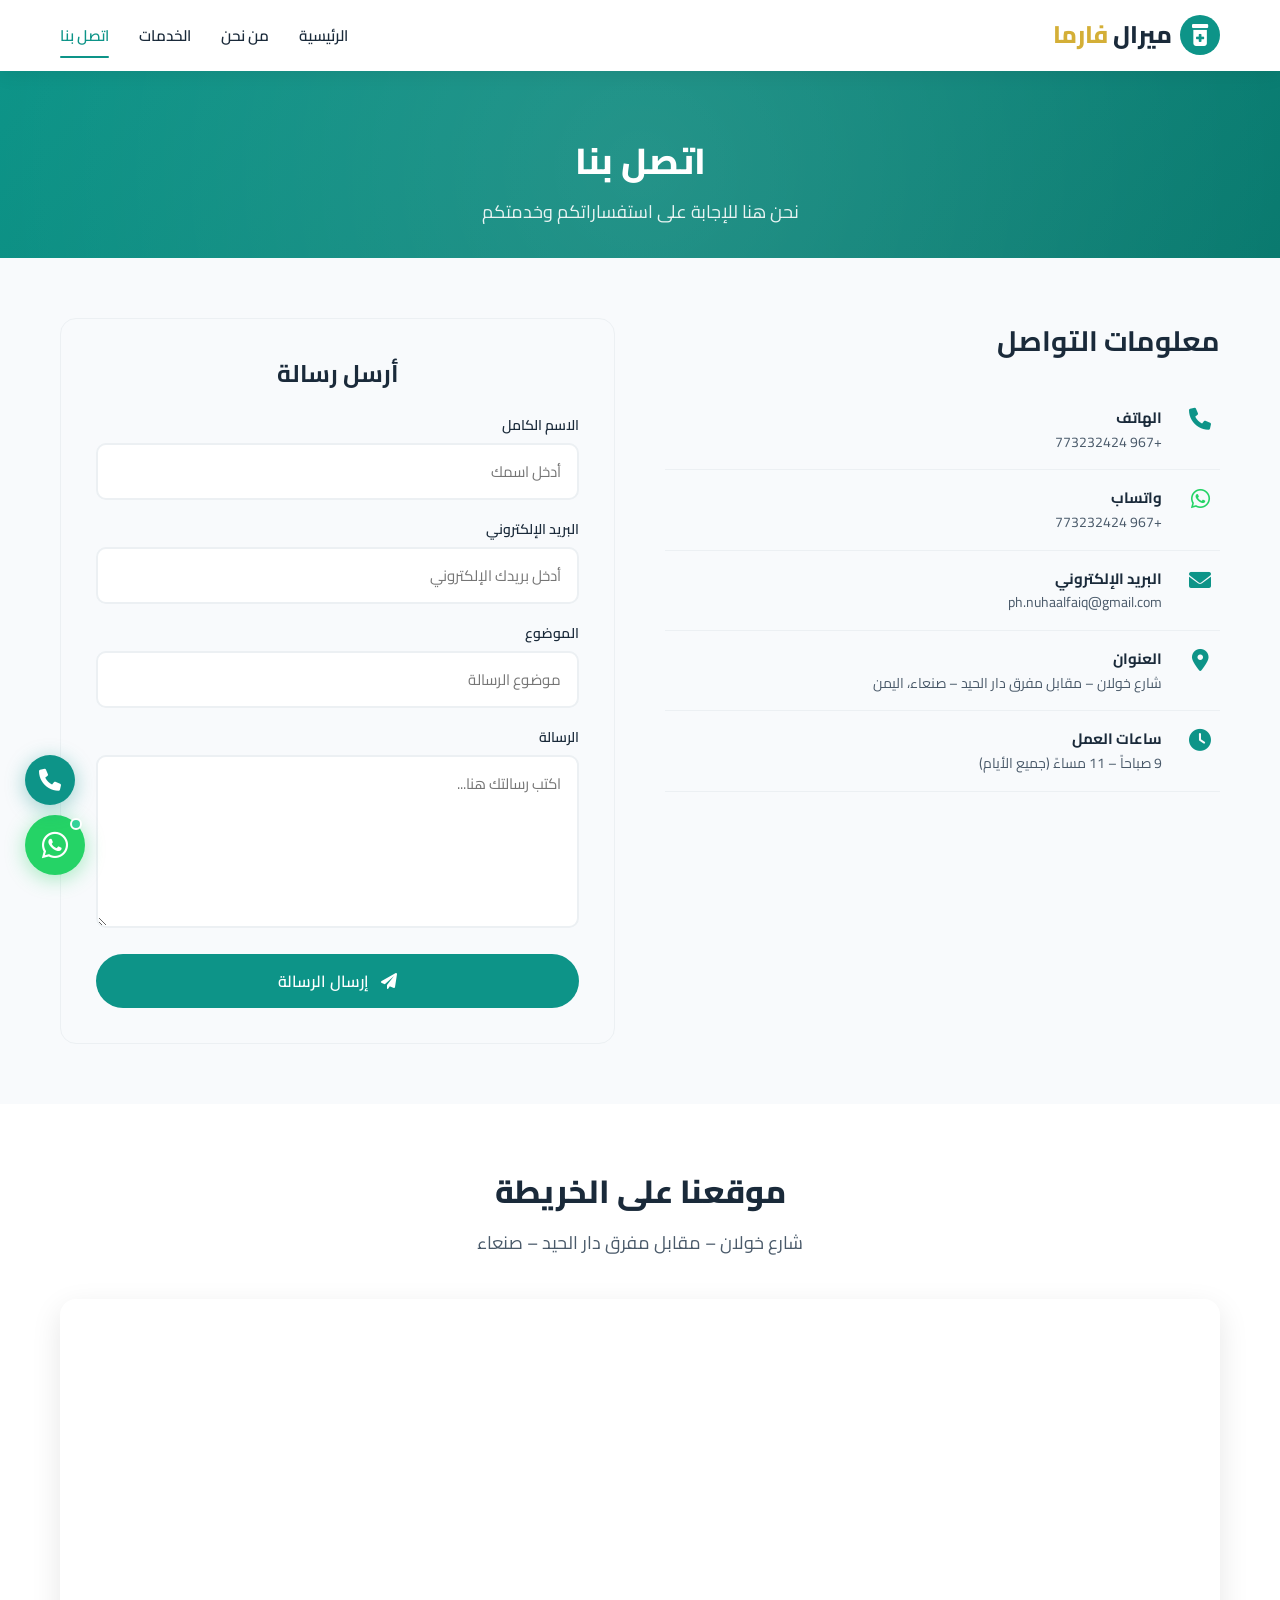
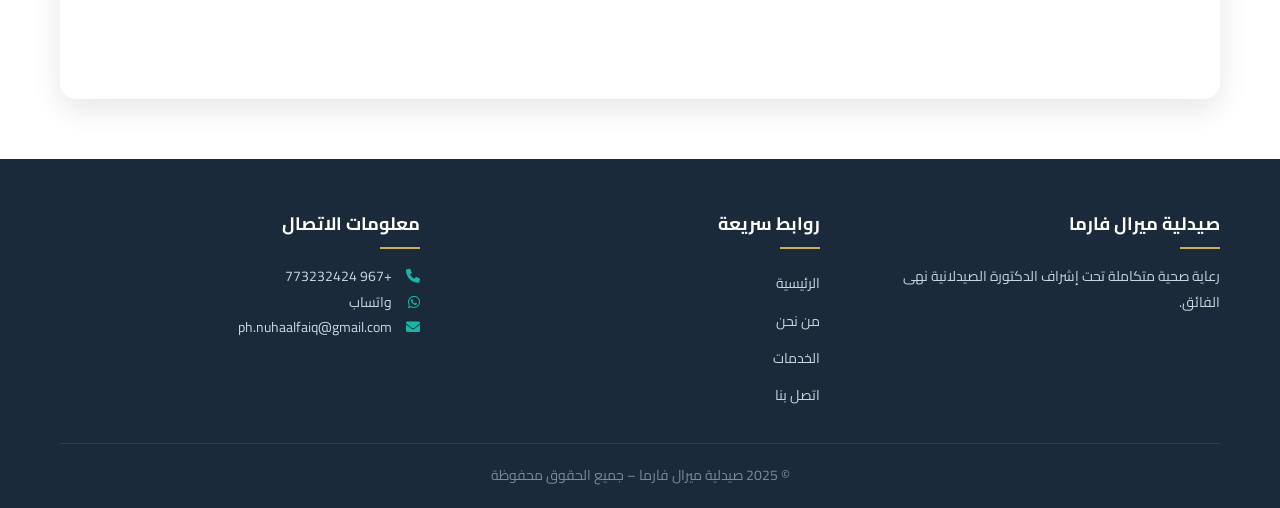
<file: contact.html>
<!DOCTYPE html>
<html dir="rtl" lang="ar">
<head>
    <meta charset="UTF-8">
    <meta name="viewport" content="width=device-width, initial-scale=1.0">
    <title>صيدلية ميرال فارما | اتصل بنا</title>
    <meta name="description" content="تواصل مع صيدلية ميرال فارما - الهاتف، واتساب، البريد الإلكتروني">
    <link href="https://fonts.googleapis.com/css2?family=Cairo:wght@400;500;600;700;800&display=swap" rel="stylesheet">
    <link rel="stylesheet" href="https://cdnjs.cloudflare.com/ajax/libs/font-awesome/6.0.0-beta3/css/all.min.css">
    <link rel="stylesheet" href="style.css">
</head>
<body>

    <nav class="navbar">
        <div class="container">
            <div class="nav-logo">
                <a href="index.html">
                    <span class="logo-icon"><i class="fas fa-prescription-bottle-medical"></i></span>
                    <span class="logo-text">ميرال <span class="gold">فارما</span></span>
                </a>
            </div>
            <ul class="nav-links">
                <li><a href="index.html">الرئيسية</a></li>
                <li><a href="about.html">من نحن</a></li>
                <li><a href="services.html">الخدمات</a></li>
                <li><a href="contact.html" class="active">اتصل بنا</a></li>
            </ul>
            <div class="hamburger">
                <span></span>
                <span></span>
                <span></span>
            </div>
        </div>
    </nav>

    <section class="page-header">
        <div class="container">
            <h1>اتصل بنا</h1>
            <p>نحن هنا للإجابة على استفساراتكم وخدمتكم</p>
        </div>
    </section>

    <section class="contact-section">
        <div class="container">
            <div class="contact-grid">
                <div class="contact-info">
                    <h2>معلومات التواصل</h2>
                    
                    <div class="contact-item">
                        <i class="fas fa-phone"></i>
                        <div>
                            <h4>الهاتف</h4>
                            <p><a href="tel:+967773232424">+967 773232424</a></p>
                        </div>
                    </div>
                    
                    <div class="contact-item whatsapp-item">
                        <i class="fab fa-whatsapp"></i>
                        <div>
                            <h4>واتساب</h4>
                            <p><a href="https://wa.me/967773232424" target="_blank">+967 773232424</a></p>
                        </div>
                    </div>
                    
                    <div class="contact-item">
                        <i class="fas fa-envelope"></i>
                        <div>
                            <h4>البريد الإلكتروني</h4>
                            <p><a href="mailto:ph.nuhaalfaiq@gmail.com">ph.nuhaalfaiq@gmail.com</a></p>
                        </div>
                    </div>
                    
                    <div class="contact-item">
                        <i class="fas fa-map-marker-alt"></i>
                        <div>
                            <h4>العنوان</h4>
                            <p><a href="https://maps.app.goo.gl/VtVeMkRMV4pS2iDm8" target="_blank">شارع خولان – مقابل مفرق دار الحيد – صنعاء، اليمن</a></p>
                        </div>
                    </div>
                    
                    <div class="contact-item">
                        <i class="fas fa-clock"></i>
                        <div>
                            <h4>ساعات العمل</h4>
                            <p>9 صباحاً – 11 مساءً (جميع الأيام)</p>
                        </div>
                    </div>
                </div>

                <div class="contact-form">
                    <h2>أرسل رسالة</h2>
                    <form id="contactForm">
                        <div class="form-group">
                            <label for="name">الاسم الكامل</label>
                            <input type="text" id="name" placeholder="أدخل اسمك" required>
                        </div>
                        
                        <div class="form-group">
                            <label for="email">البريد الإلكتروني</label>
                            <input type="email" id="email" placeholder="أدخل بريدك الإلكتروني" required>
                        </div>
                        
                        <div class="form-group">
                            <label for="subject">الموضوع</label>
                            <input type="text" id="subject" placeholder="موضوع الرسالة" required>
                        </div>
                        
                        <div class="form-group">
                            <label for="message">الرسالة</label>
                            <textarea id="message" rows="5" placeholder="اكتب رسالتك هنا..." required></textarea>
                        </div>
                        
                        <button type="submit" class="btn btn-primary" style="width: 100%;">
                            <i class="fas fa-paper-plane" style="margin-left: 8px;"></i>
                            إرسال الرسالة
                        </button>
                        
                        <div id="formMessage" class="form-message"></div>
                    </form>
                </div>
            </div>
        </div>
    </section>

    <section class="map-section">
        <div class="container">
            <h2 class="section-title">موقعنا على الخريطة</h2>
            <p class="section-subtitle">شارع خولان – مقابل مفرق دار الحيد – صنعاء</p>
            <div class="map-container">
                <iframe 
                    src="https://www.google.com/maps?q=15.3694,44.1910&output=embed" 
                    width="100%" 
                    height="400" 
                    style="border: 0;" 
                    loading="lazy"
                    allowfullscreen>
                </iframe>
            </div>
        </div>
    </section>

    <footer>
        <div class="container">
            <div class="footer-content">
                <div class="footer-section">
                    <h4>صيدلية ميرال فارما</h4>
                    <p>رعاية صحية متكاملة تحت إشراف الدكتورة الصيدلانية نهى الفائق.</p>
                </div>
                <div class="footer-section">
                    <h4>روابط سريعة</h4>
                    <ul>
                        <li><a href="index.html">الرئيسية</a></li>
                        <li><a href="about.html">من نحن</a></li>
                        <li><a href="services.html">الخدمات</a></li>
                        <li><a href="contact.html">اتصل بنا</a></li>
                    </ul>
                </div>
                <div class="footer-section">
                    <h4>معلومات الاتصال</h4>
                    <p><i class="fas fa-phone"></i> <a href="tel:+967773232424">+967 773232424</a></p>
                    <p><i class="fab fa-whatsapp"></i> <a href="https://wa.me/967773232424" target="_blank">واتساب</a></p>
                    <p><i class="fas fa-envelope"></i> <a href="mailto:ph.nuhaalfaiq@gmail.com">ph.nuhaalfaiq@gmail.com</a></p>
                </div>
            </div>
            <div class="footer-bottom">
                <p>&copy; 2025 صيدلية ميرال فارما – جميع الحقوق محفوظة</p>
            </div>
        </div>
    </footer>

    <a href="https://wa.me/967773232424" target="_blank" class="whatsapp-float" title="تواصل معنا عبر واتساب">
        <i class="fab fa-whatsapp"></i>
        <span class="online-dot"></span>
        <span class="tooltip">تواصل معنا الآن</span>
    </a>

    <a href="tel:+967773232424" class="call-float" title="اتصل بنا">
        <i class="fas fa-phone"></i>
    </a>

    <div class="quick-contact-bar">
        <div class="container">
            <a href="tel:+967773232424" class="quick-contact-btn call-btn">
                <i class="fas fa-phone"></i><span>اتصال</span>
            </a>
            <a href="https://wa.me/967773232424" target="_blank" class="quick-contact-btn whatsapp-btn">
                <i class="fab fa-whatsapp"></i><span>واتساب</span>
            </a>
            <a href="mailto:ph.nuhaalfaiq@gmail.com" class="quick-contact-btn email-btn">
                <i class="fas fa-envelope"></i><span>البريد</span>
            </a>
            <a href="https://maps.app.goo.gl/VtVeMkRMV4pS2iDm8" target="_blank" class="quick-contact-btn">
                <i class="fas fa-map-marker-alt"></i><span>الموقع</span>
            </a>
        </div>
    </div>

    <script src="script.js"></script>
</body>
                                                                                                      </html>
</file>
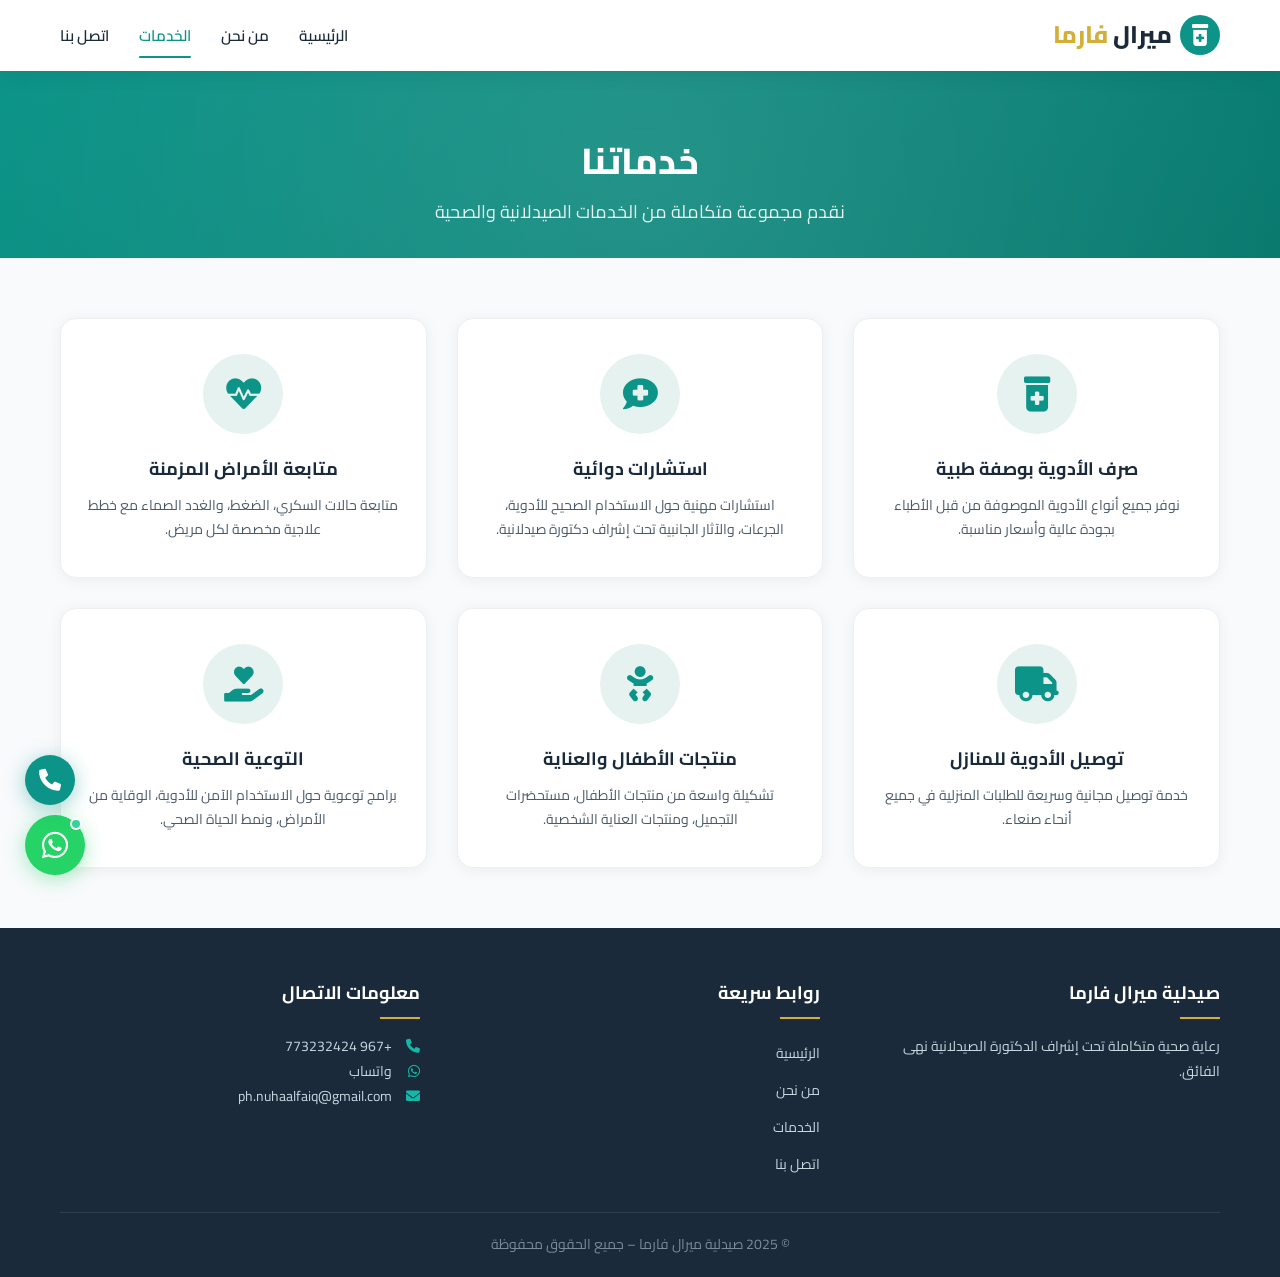
<file: services.html>
<!DOCTYPE html>
<html dir="rtl" lang="ar">
<head>
    <meta charset="UTF-8">
    <meta name="viewport" content="width=device-width, initial-scale=1.0">
    <title>صيدلية ميرال فارما | الخدمات</title>
    <meta name="description" content="خدمات صيدلية ميرال فارما - استشارات دوائية، متابعة أمراض مزمنة، توصيل أدوية">
    <link href="https://fonts.googleapis.com/css2?family=Cairo:wght@400;500;600;700;800&display=swap" rel="stylesheet">
    <link rel="stylesheet" href="https://cdnjs.cloudflare.com/ajax/libs/font-awesome/6.0.0-beta3/css/all.min.css">
    <link rel="stylesheet" href="style.css">
</head>
<body>

    <nav class="navbar">
        <div class="container">
            <div class="nav-logo">
                <a href="index.html">
                    <span class="logo-icon"><i class="fas fa-prescription-bottle-medical"></i></span>
                    <span class="logo-text">ميرال <span class="gold">فارما</span></span>
                </a>
            </div>
            <ul class="nav-links">
                <li><a href="index.html">الرئيسية</a></li>
                <li><a href="about.html">من نحن</a></li>
                <li><a href="services.html" class="active">الخدمات</a></li>
                <li><a href="contact.html">اتصل بنا</a></li>
            </ul>
            <div class="hamburger">
                <span></span>
                <span></span>
                <span></span>
            </div>
        </div>
    </nav>

    <section class="page-header">
        <div class="container">
            <h1>خدماتنا</h1>
            <p>نقدم مجموعة متكاملة من الخدمات الصيدلانية والصحية</p>
        </div>
    </section>

    <section class="services-section">
        <div class="container">
            <div class="services-grid">
                <div class="service-card">
                    <div class="service-icon">
                        <i class="fas fa-prescription-bottle-medical"></i>
                    </div>
                    <h3>صرف الأدوية بوصفة طبية</h3>
                    <p>نوفر جميع أنواع الأدوية الموصوفة من قبل الأطباء بجودة عالية وأسعار مناسبة.</p>
                </div>

                <div class="service-card">
                    <div class="service-icon">
                        <i class="fas fa-comment-medical"></i>
                    </div>
                    <h3>استشارات دوائية</h3>
                    <p>استشارات مهنية حول الاستخدام الصحيح للأدوية، الجرعات، والآثار الجانبية تحت إشراف دكتورة صيدلانية.</p>
                </div>

                <div class="service-card">
                    <div class="service-icon">
                        <i class="fas fa-heartbeat"></i>
                    </div>
                    <h3>متابعة الأمراض المزمنة</h3>
                    <p>متابعة حالات السكري، الضغط، والغدد الصماء مع خطط علاجية مخصصة لكل مريض.</p>
                </div>

                <div class="service-card">
                    <div class="service-icon">
                        <i class="fas fa-truck"></i>
                    </div>
                    <h3>توصيل الأدوية للمنازل</h3>
                    <p>خدمة توصيل مجانية وسريعة للطلبات المنزلية في جميع أنحاء صنعاء.</p>
                </div>

                <div class="service-card">
                    <div class="service-icon">
                        <i class="fas fa-baby"></i>
                    </div>
                    <h3>منتجات الأطفال والعناية</h3>
                    <p>تشكيلة واسعة من منتجات الأطفال، مستحضرات التجميل، ومنتجات العناية الشخصية.</p>
                </div>

                <div class="service-card">
                    <div class="service-icon">
                        <i class="fas fa-hand-holding-heart"></i>
                    </div>
                    <h3>التوعية الصحية</h3>
                    <p>برامج توعوية حول الاستخدام الآمن للأدوية، الوقاية من الأمراض، ونمط الحياة الصحي.</p>
                </div>
            </div>
        </div>
    </section>

    <footer>
        <div class="container">
            <div class="footer-content">
                <div class="footer-section">
                    <h4>صيدلية ميرال فارما</h4>
                    <p>رعاية صحية متكاملة تحت إشراف الدكتورة الصيدلانية نهى الفائق.</p>
                </div>
                <div class="footer-section">
                    <h4>روابط سريعة</h4>
                    <ul>
                        <li><a href="index.html">الرئيسية</a></li>
                        <li><a href="about.html">من نحن</a></li>
                        <li><a href="services.html">الخدمات</a></li>
                        <li><a href="contact.html">اتصل بنا</a></li>
                    </ul>
                </div>
                <div class="footer-section">
                    <h4>معلومات الاتصال</h4>
                    <p><i class="fas fa-phone"></i> <a href="tel:+967773232424">+967 773232424</a></p>
                    <p><i class="fab fa-whatsapp"></i> <a href="https://wa.me/967773232424" target="_blank">واتساب</a></p>
                    <p><i class="fas fa-envelope"></i> <a href="mailto:ph.nuhaalfaiq@gmail.com">ph.nuhaalfaiq@gmail.com</a></p>
                </div>
            </div>
            <div class="footer-bottom">
                <p>&copy; 2025 صيدلية ميرال فارما – جميع الحقوق محفوظة</p>
            </div>
        </div>
    </footer>

    <a href="https://wa.me/967773232424" target="_blank" class="whatsapp-float" title="تواصل معنا عبر واتساب">
        <i class="fab fa-whatsapp"></i>
        <span class="online-dot"></span>
        <span class="tooltip">تواصل معنا الآن</span>
    </a>

    <a href="tel:+967773232424" class="call-float" title="اتصل بنا">
        <i class="fas fa-phone"></i>
    </a>

    <div class="quick-contact-bar">
        <div class="container">
            <a href="tel:+967773232424" class="quick-contact-btn call-btn">
                <i class="fas fa-phone"></i><span>اتصال</span>
            </a>
            <a href="https://wa.me/967773232424" target="_blank" class="quick-contact-btn whatsapp-btn">
                <i class="fab fa-whatsapp"></i><span>واتساب</span>
            </a>
            <a href="mailto:ph.nuhaalfaiq@gmail.com" class="quick-contact-btn email-btn">
                <i class="fas fa-envelope"></i><span>البريد</span>
            </a>
            <a href="https://maps.app.goo.gl/VtVeMkRMV4pS2iDm8" target="_blank" class="quick-contact-btn">
                <i class="fas fa-map-marker-alt"></i><span>الموقع</span>
            </a>
        </div>
    </div>

    <script src="script.js"></script>
</body>
</html>
</file>
<file: style.css>
/* ========== RESET & BASE ========== */
* {
    margin: 0;
    padding: 0;
    box-sizing: border-box;
}

:root {
    --primary: #0d9488;
    --primary-dark: #0a7a6f;
    --primary-light: #14b8a6;
    --primary-bg: #e6f2ef;
    --accent: #d4af37;
    --accent-light: #f0d675;
    --dark: #1a2a3a;
    --dark-light: #2c3e50;
    --text: #1a2a3a;
    --text-muted: #4a5a6a;
    --text-light: #7a8a9a;
    --bg: #f8fafc;
    --white: #ffffff;
    --border: #ecf0f3;
    --whatsapp: #25d366;
}

body {
    font-family: 'Cairo', sans-serif;
    background: var(--bg);
    color: var(--text);
    line-height: 1.7;
    min-height: 100vh;
}

.container {
    max-width: 1200px;
    margin: 0 auto;
    padding: 0 20px;
}

.gold {
    color: var(--accent);
}

a {
    text-decoration: none;
    color: var(--primary);
    transition: all 0.3s;
}

a:hover {
    color: var(--primary-dark);
}

/* ========== NAVBAR ========== */
.navbar {
    background: var(--white);
    box-shadow: 0 2px 20px rgba(0, 0, 0, 0.08);
    position: sticky;
    top: 0;
    z-index: 1000;
    padding: 15px 0;
}

.navbar .container {
    display: flex;
    justify-content: space-between;
    align-items: center;
    flex-wrap: wrap;
}

.nav-logo a {
    font-size: 24px;
    font-weight: 800;
    color: var(--dark);
    display: flex;
    align-items: center;
    gap: 8px;
}

.nav-logo .logo-icon {
    width: 40px;
    height: 40px;
    background: var(--primary);
    color: var(--white);
    border-radius: 50%;
    display: flex;
    align-items: center;
    justify-content: center;
    font-size: 0.9em;
}

.nav-logo .gold {
    color: var(--accent);
}

.nav-links {
    list-style: none;
    display: flex;
    gap: 30px;
    align-items: center;
}

.nav-links a {
    font-weight: 600;
    color: var(--dark);
    padding: 8px 0;
    position: relative;
    transition: all 0.3s;
    font-size: 0.95em;
}

.nav-links a::after {
    content: '';
    position: absolute;
    bottom: 0;
    right: 0;
    width: 0;
    height: 2px;
    background: var(--primary);
    transition: all 0.3s;
    border-radius: 2px;
}

.nav-links a:hover::after,
.nav-links a.active::after {
    width: 100%;
}

.nav-links a.active,
.nav-links a:hover {
    color: var(--primary);
}

.hamburger {
    display: none;
    flex-direction: column;
    gap: 5px;
    cursor: pointer;
    padding: 5px;
}

.hamburger span {
    width: 28px;
    height: 3px;
    background: var(--dark);
    border-radius: 5px;
    transition: all 0.3s;
}

.hamburger:hover span {
    background: var(--primary);
}

/* ========== HERO ========== */
.hero {
    padding: 80px 0 60px;
    background: linear-gradient(135deg, #f8fafc 0%, #e6f2ef 50%, #f0fdf9 100%);
    position: relative;
    overflow: hidden;
}

.hero::before {
    content: '';
    position: absolute;
    top: -50%;
    left: -50%;
    width: 200%;
    height: 200%;
    background: radial-gradient(circle, rgba(13, 148, 136, 0.05) 0%, transparent 50%);
    animation: heroPulse 8s infinite;
}

@keyframes heroPulse {
    0%, 100% { transform: scale(1); opacity: 0.5; }
    50% { transform: scale(1.1); opacity: 0.8; }
}

.hero-content {
    display: grid;
    grid-template-columns: 1fr 1fr;
    gap: 50px;
    align-items: center;
    position: relative;
    z-index: 1;
}

.hero-text h1 {
    font-size: 42px;
    font-weight: 800;
    color: var(--dark);
    margin-bottom: 10px;
    line-height: 1.3;
}

.hero-text .subtitle {
    font-size: 20px;
    color: var(--dark-light);
    margin-bottom: 15px;
}

.hero-text .description {
    font-size: 16px;
    color: var(--text-muted);
    margin-bottom: 25px;
    line-height: 1.8;
}

.hero-buttons {
    display: flex;
    gap: 15px;
    flex-wrap: wrap;
}

.btn {
    display: inline-block;
    padding: 12px 32px;
    border-radius: 50px;
    font-weight: 600;
    font-size: 16px;
    transition: all 0.3s;
    border: none;
    cursor: pointer;
    font-family: 'Cairo', sans-serif;
}

.btn-primary {
    background: var(--primary);
    color: var(--white);
}

.btn-primary:hover {
    background: var(--primary-dark);
    transform: translateY(-2px);
    box-shadow: 0 8px 25px rgba(13, 148, 136, 0.35);
    color: var(--white);
}

.btn-secondary {
    background: transparent;
    color: var(--primary);
    border: 2px solid var(--primary);
}

.btn-secondary:hover {
    background: var(--primary);
    color: var(--white);
    transform: translateY(-2px);
}

.btn-whatsapp {
    background: var(--whatsapp);
    color: var(--white);
}

.btn-whatsapp:hover {
    background: #1eb954;
    transform: translateY(-2px);
    box-shadow: 0 8px 25px rgba(37, 211, 102, 0.35);
    color: var(--white);
}

/* ========== DOCTOR PLACEHOLDER ========== */
.doctor-placeholder {
    width: 300px;
    height: 300px;
    background: var(--primary-bg);
    border-radius: 50%;
    display: flex;
    flex-direction: column;
    align-items: center;
    justify-content: center;
    border: 4px dashed var(--primary);
    margin: 0 auto;
    transition: all 0.3s;
}

.doctor-placeholder:hover {
    transform: scale(1.02);
    box-shadow: 0 10px 40px rgba(13, 148, 136, 0.2);
}

.doctor-placeholder i {
    font-size: 80px;
    color: var(--primary);
    margin-bottom: 10px;
}

.doctor-placeholder span {
    font-weight: 600;
    color: var(--dark);
}

.doctor-placeholder small {
    color: var(--text-light);
    font-size: 12px;
}

.doctor-placeholder.large {
    width: 350px;
    height: 350px;
}

/* ========== FEATURES ========== */
.features {
    padding: 60px 0;
    background: var(--white);
}

.section-title {
    text-align: center;
    font-size: 32px;
    font-weight: 800;
    color: var(--dark);
    margin-bottom: 10px;
}

.section-subtitle {
    text-align: center;
    color: var(--text-muted);
    margin-bottom: 40px;
    font-size: 18px;
}

.features-grid {
    display: grid;
    grid-template-columns: repeat(4, 1fr);
    gap: 30px;
}

.feature-card {
    text-align: center;
    padding: 30px 20px;
    border-radius: 16px;
    background: var(--bg);
    transition: all 0.3s;
    border: 1px solid var(--border);
}

.feature-card:hover {
    transform: translateY(-5px);
    box-shadow: 0 8px 30px rgba(0, 0, 0, 0.08);
    border-color: var(--primary-light);
}

.feature-card i {
    font-size: 40px;
    color: var(--primary);
    margin-bottom: 15px;
    transition: all 0.3s;
}

.feature-card:hover i {
    transform: scale(1.1);
    color: var(--primary-dark);
}

.feature-card h3 {
    font-size: 18px;
    color: var(--dark);
    margin-bottom: 5px;
}

.feature-card p {
    font-size: 14px;
    color: var(--text-muted);
}

/* ========== PAGE HEADER ========== */
.page-header {
    padding: 60px 0 30px;
    background: linear-gradient(135deg, var(--primary) 0%, var(--primary-dark) 100%);
    color: var(--white);
    text-align: center;
    position: relative;
    overflow: hidden;
}

.page-header::before {
    content: '';
    position: absolute;
    top: -50%;
    left: -50%;
    width: 200%;
    height: 200%;
    background: radial-gradient(circle, rgba(255,255,255,0.1) 0%, transparent 50%);
}

.page-header h1 {
    font-size: 36px;
    font-weight: 800;
    position: relative;
}

.page-header p {
    font-size: 18px;
    opacity: 0.9;
    margin-top: 5px;
    position: relative;
}

/* ========== ABOUT PAGE ========== */
.about-section {
    padding: 60px 0;
}

.about-grid {
    display: grid;
    grid-template-columns: 2fr 1fr;
    gap: 50px;
    align-items: start;
}

.about-text h2 {
    font-size: 32px;
    margin-bottom: 15px;
    color: var(--dark);
}

.about-intro {
    font-size: 18px;
    color: var(--dark-light);
    margin-bottom: 25px;
    line-height: 1.8;
}

.about-details {
    margin-bottom: 25px;
}

.about-details h3 {
    font-size: 18px;
    color: var(--primary);
    margin-bottom: 10px;
    display: flex;
    align-items: center;
    gap: 10px;
}

.about-details h3 i {
    color: var(--accent);
}

.about-details ul {
    list-style: none;
    padding: 0;
}

.about-details ul li {
    padding: 8px 0;
    padding-right: 25px;
    position: relative;
    color: var(--dark-light);
    font-size: 15px;
}

.about-details ul li::before {
    content: "✓";
    position: absolute;
    right: 0;
    color: var(--primary);
    font-weight: 700;
}

.vision-mission {
    display: grid;
    grid-template-columns: 1fr 1fr;
    gap: 30px;
    margin-top: 50px;
}

.vision-card {
    padding: 30px;
    background: var(--bg);
    border-radius: 16px;
    text-align: center;
    border-top: 4px solid var(--primary);
    transition: all 0.3s;
}

.vision-card:hover {
    transform: translateY(-5px);
    box-shadow: 0 10px 30px rgba(0,0,0,0.08);
}

.vision-card i {
    font-size: 40px;
    color: var(--primary);
    margin-bottom: 15px;
}

.vision-card h3 {
    font-size: 20px;
    margin-bottom: 10px;
    color: var(--dark);
}

.vision-card p {
    color: var(--text-muted);
    font-size: 14px;
}

/* ========== SERVICES PAGE ========== */
.services-section {
    padding: 60px 0;
}

.services-grid {
    display: grid;
    grid-template-columns: repeat(3, 1fr);
    gap: 30px;
}

.service-card {
    background: var(--white);
    border-radius: 16px;
    padding: 35px 25px;
    text-align: center;
    box-shadow: 0 2px 15px rgba(0, 0, 0, 0.06);
    transition: all 0.3s;
    border: 1px solid var(--border);
}

.service-card:hover {
    transform: translateY(-5px);
    box-shadow: 0 12px 40px rgba(13, 148, 136, 0.12);
    border-color: var(--primary-light);
}

.service-icon {
    width: 80px;
    height: 80px;
    background: var(--primary-bg);
    border-radius: 50%;
    display: flex;
    align-items: center;
    justify-content: center;
    margin: 0 auto 20px;
    transition: all 0.3s;
}

.service-card:hover .service-icon {
    background: var(--primary);
}

.service-icon i {
    font-size: 35px;
    color: var(--primary);
    transition: all 0.3s;
}

.service-card:hover .service-icon i {
    color: var(--white);
}

.service-card h3 {
    font-size: 18px;
    margin-bottom: 10px;
    color: var(--dark);
}

.service-card p {
    color: var(--text-muted);
    font-size: 14px;
    line-height: 1.7;
}

/* ========== TESTIMONIALS ========== */
.testimonials {
    padding: 60px 0;
    background: var(--white);
}

.testimonials-grid {
    display: grid;
    grid-template-columns: repeat(auto-fit, minmax(280px, 1fr));
    gap: 25px;
}

.testimonial-card {
    background: var(--bg);
    padding: 25px;
    border-radius: 16px;
    text-align: center;
    border-top: 4px solid var(--accent);
    transition: all 0.3s;
}

.testimonial-card:hover {
    transform: translateY(-5px);
    box-shadow: 0 10px 30px rgba(0,0,0,0.08);
}

.testimonial-card i {
    font-size: 30px;
    color: var(--accent);
    margin-bottom: 10px;
}

.testimonial-card p {
    color: var(--text-muted);
    margin-bottom: 15px;
    font-size: 14px;
    line-height: 1.7;
}

.testimonial-card strong {
    color: var(--dark);
}

.stars {
    color: var(--accent);
    margin-top: 5px;
    font-size: 14px;
}

/* ========== FAQ ========== */
.faq {
    padding: 60px 0;
    background: var(--bg);
}

.faq-list {
    max-width: 800px;
    margin: 0 auto;
}

.faq-list details {
    background: var(--white);
    border-radius: 10px;
    padding: 15px 20px;
    margin-bottom: 10px;
    cursor: pointer;
    transition: all 0.3s;
    border: 1px solid var(--border);
}

.faq-list details:hover {
    border-color: var(--primary-light);
    box-shadow: 0 5px 20px rgba(0,0,0,0.06);
}

.faq-list summary {
    font-weight: 600;
    color: var(--dark);
    list-style: none;
    position: relative;
    padding-left: 30px;
}

.faq-list summary::before {
    content: '+';
    position: absolute;
    left: 0;
    top: 50%;
    transform: translateY(-50%);
    color: var(--primary);
    font-size: 20px;
    font-weight: bold;
}

.faq-list details[open] summary::before {
    content: '−';
}

.faq-list details p {
    color: var(--text-muted);
    margin-top: 10px;
    font-size: 14px;
    line-height: 1.7;
}

/* ========== MAP ========== */
.map-section {
    padding: 60px 0;
    background: var(--white);
}

.map-container {
    border-radius: 16px;
    overflow: hidden;
    box-shadow: 0 10px 30px rgba(0,0,0,0.1);
}

.map-container iframe {
    display: block;
    width: 100%;
    height: 400px;
    border: 0;
}

/* ========== CONTACT PAGE ========== */
.contact-section {
    padding: 60px 0;
}

.contact-grid {
    display: grid;
    grid-template-columns: 1fr 1fr;
    gap: 50px;
}

.contact-info h2 {
    font-size: 28px;
    margin-bottom: 25px;
    color: var(--dark);
}

.contact-item {
    display: flex;
    align-items: flex-start;
    gap: 18px;
    padding: 15px 0;
    border-bottom: 1px solid var(--border);
    transition: all 0.3s;
}

.contact-item:hover {
    padding-right: 10px;
    border-bottom-color: var(--primary-light);
}

.contact-item i {
    font-size: 22px;
    color: var(--primary);
    width: 40px;
    text-align: center;
    margin-top: 3px;
}

.contact-item.whatsapp-item i {
    color: var(--whatsapp);
}

.contact-item h4 {
    font-size: 15px;
    color: var(--dark);
}

.contact-item p,
.contact-item a {
    color: var(--text-muted);
    font-size: 14px;
}

.contact-item a:hover {
    color: var(--primary);
}

.contact-form {
    background: var(--bg);
    padding: 35px;
    border-radius: 16px;
    border: 1px solid var(--border);
}

.contact-form h2 {
    font-size: 24px;
    margin-bottom: 20px;
    color: var(--dark);
    text-align: center;
}

.form-group {
    margin-bottom: 18px;
}

.form-group label {
    display: block;
    font-weight: 600;
    margin-bottom: 5px;
    color: var(--dark);
    font-size: 14px;
}

.form-group input,
.form-group textarea {
    width: 100%;
    padding: 12px 16px;
    border: 2px solid var(--border);
    border-radius: 10px;
    font-family: 'Cairo', sans-serif;
    font-size: 15px;
    transition: all 0.3s;
    background: var(--white);
}

.form-group input:focus,
.form-group textarea:focus {
    border-color: var(--primary);
    outline: none;
    box-shadow: 0 0 0 4px rgba(13, 148, 136, 0.1);
}

.form-message {
    margin-top: 15px;
    padding: 12px 18px;
    border-radius: 10px;
    display: none;
}

.form-message.success {
    display: block;
    background: #d4edda;
    color: #155724;
    border: 1px solid #c3e6cb;
}

.form-message.error {
    display: block;
    background: #f8d7da;
    color: #721c24;
    border: 1px solid #f5c6cb;
}

.form-message.info {
    display: block;
    background: #d1ecf1;
    color: #0c5460;
    border: 1px solid #bee5eb;
}

/* ========== FOOTER ========== */
footer {
    background: var(--dark);
    color: #c8d6e0;
    padding: 50px 0 20px;
}

.footer-content {
    display: grid;
    grid-template-columns: repeat(3, 1fr);
    gap: 40px;
    padding-bottom: 30px;
    border-bottom: 1px solid var(--dark-light);
}

.footer-section h4 {
    color: var(--white);
    font-size: 18px;
    margin-bottom: 15px;
    position: relative;
    padding-bottom: 10px;
}

.footer-section h4::after {
    content: '';
    position: absolute;
    bottom: 0;
    right: 0;
    width: 40px;
    height: 2px;
    background: var(--accent);
}

.footer-section p {
    font-size: 14px;
    line-height: 1.8;
    color: #c8d6e0;
}

.footer-section ul {
    list-style: none;
    padding: 0;
}

.footer-section ul li {
    padding: 5px 0;
}

.footer-section ul li a {
    color: #c8d6e0;
    font-size: 14px;
    transition: all 0.3s;
}

.footer-section ul li a:hover {
    color: var(--primary-light);
    padding-right: 5px;
}

.footer-section p i {
    width: 25px;
    color: var(--primary-light);
}

.footer-section p a {
    color: #c8d6e0;
}

.footer-section p a:hover {
    color: var(--primary-light);
}

.footer-bottom {
    text-align: center;
    padding-top: 20px;
    font-size: 14px;
    color: var(--text-light);
}

/* ========== FLOATING BUTTONS ========== */
.whatsapp-float {
    position: fixed;
    bottom: 25px;
    left: 25px;
    width: 60px;
    height: 60px;
    background: var(--whatsapp);
    color: var(--white);
    border-radius: 50%;
    display: flex;
    align-items: center;
    justify-content: center;
    font-size: 30px;
    box-shadow: 0 4px 20px rgba(37, 211, 102, 0.4);
    z-index: 999;
    transition: all 0.3s;
    animation: whatsappPulse 2s infinite;
    text-decoration: none;
}

.whatsapp-float:hover {
    transform: scale(1.1);
    box-shadow: 0 8px 30px rgba(37, 211, 102, 0.6);
    color: var(--white);
}

@keyframes whatsappPulse {
    0%, 100% {
        box-shadow: 0 4px 20px rgba(37, 211, 102, 0.4);
    }
    50% {
        box-shadow: 0 4px 40px rgba(37, 211, 102, 0.7);
    }
}

.whatsapp-float .online-dot {
    position: absolute;
    top: 3px;
    right: 3px;
    width: 12px;
    height: 12px;
    background: #34d399;
    border-radius: 50%;
    border: 2px solid var(--white);
    animation: blink 1.5s infinite;
}

@keyframes blink {
    0%, 100% { opacity: 1; }
    50% { opacity: 0.3; }
}

.whatsapp-float .tooltip {
    position: absolute;
    right: 70px;
    bottom: 10px;
    background: var(--dark);
    color: var(--white);
    padding: 8px 15px;
    border-radius: 20px;
    font-size: 13px;
    white-space: nowrap;
    opacity: 0;
    visibility: hidden;
    transition: all 0.3s;
    font-family: 'Cairo', sans-serif;
}

.whatsapp-float:hover .tooltip {
    opacity: 1;
    visibility: visible;
    right: 75px;
}

.call-float {
    position: fixed;
    bottom: 95px;
    left: 25px;
    width: 50px;
    height: 50px;
    background: var(--primary);
    color: var(--white);
    border-radius: 50%;
    display: flex;
    align-items: center;
    justify-content: center;
    font-size: 22px;
    box-shadow: 0 4px 20px rgba(13, 148, 136, 0.4);
    z-index: 999;
    transition: all 0.3s;
    text-decoration: none;
}

.call-float:hover {
    transform: scale(1.1);
    box-shadow: 0 8px 30px rgba(13, 148, 136, 0.6);
    color: var(--white);
}

/* ========== QUICK CONTACT BAR ========== */
.quick-contact-bar {
    position: fixed;
    bottom: 0;
    left: 0;
    right: 0;
    background: var(--white);
    box-shadow: 0 -2px 20px rgba(0,0,0,0.1);
    z-index: 998;
    display: none;
    padding: 10px 0;
}

.quick-contact-bar .container {
    display: flex;
    justify-content: space-around;
    align-items: center;
    gap: 10px;
}

.quick-contact-btn {
    display: flex;
    flex-direction: column;
    align-items: center;
    gap: 3px;
    font-size: 11px;
    color: var(--text-muted);
    transition: all 0.3s;
    padding: 5px 10px;
    border-radius: 10px;
    text-decoration: none;
}

.quick-contact-btn i {
    font-size: 22px;
}

.quick-contact-btn:hover {
    color: var(--primary);
    background: var(--primary-bg);
}

.quick-contact-btn.whatsapp-btn i {
    color: var(--whatsapp);
}

.quick-contact-btn.call-btn i {
    color: var(--primary);
}

.quick-contact-btn.email-btn i {
    color: var(--accent);
}

/* ========== RESPONSIVE ========== */
@media (max-width: 992px) {
    .hero-content {
        grid-template-columns: 1fr;
        text-align: center;
    }
    .hero-buttons {
        justify-content: center;
    }
    .features-grid {
        grid-template-columns: repeat(2, 1fr);
    }
    .services-grid {
        grid-template-columns: repeat(2, 1fr);
    }
    .contact-grid {
        grid-template-columns: 1fr;
    }
    .about-grid {
        grid-template-columns: 1fr;
    }
    .vision-mission {
        grid-template-columns: 1fr;
    }
    .footer-content {
        grid-template-columns: 1fr 1fr;
    }
}

@media (max-width: 768px) {
    .nav-links {
        display: none;
        flex-direction: column;
        width: 100%;
        padding: 20px 0;
        gap: 15px;
        text-align: center;
    }
    .nav-links.open {
        display: flex;
    }
    .hamburger {
        display: flex;
    }
    .hero-text h1 {
        font-size: 30px;
    }
    .hero-text .subtitle {
        font-size: 18px;
    }
    .features-grid {
        grid-template-columns: 1fr 1fr;
    }
    .services-grid {
        grid-template-columns: 1fr;
    }
    .footer-content {
        grid-template-columns: 1fr;
    }
    .doctor-placeholder {
        width: 200px;
        height: 200px;
    }
    .doctor-placeholder i {
        font-size: 50px;
    }
    .doctor-placeholder.large {
        width: 250px;
        height: 250px;
    }
    
    .quick-contact-bar {
        display: block;
    }
    
    .whatsapp-float {
        bottom: 80px;
        left: 15px;
        width: 50px;
        height: 50px;
        font-size: 25px;
    }
    
    .call-float {
        display: none;
    }
    
    body {
        padding-bottom: 60px;
    }
    
    footer {
        margin-bottom: 60px;
    }
}

@media (max-width: 480px) {
    .features-grid {
        grid-template-columns: 1fr;
    }
    .hero-text h1 {
        font-size: 26px;
    }
    .page-header h1 {
        font-size: 28px;
    }
    .contact-form {
        padding: 20px;
    }
    .btn {
        padding: 10px 25px;
        font-size: 14px;
    }
}
/* ========== PHARMACY LOGO IMAGE ========== */
.logo-image-container {
    width: 300px;
    height: 300px;
    border-radius: 50%;
    overflow: hidden;
    display: flex;
    align-items: center;
    justify-content: center;
    margin: 0 auto;
    background: var(--white);
    border: 5px solid var(--primary);
    box-shadow: 0 10px 40px rgba(13, 148, 136, 0.25);
    transition: all 0.3s;
}

.logo-image-container:hover {
    transform: scale(1.03);
    box-shadow: 0 15px 50px rgba(13, 148, 136, 0.4);
    border-color: var(--accent);
}

.logo-image-container.large {
    width: 350px;
    height: 350px;
}

.pharmacy-logo {
    width: 100%;
    height: 100%;
    object-fit: contain;
    padding: 20px;
}

@media (max-width: 768px) {
    .logo-image-container {
        width: 200px;
        height: 200px;
    }
    
    .logo-image-container.large {
        width: 250px;
        height: 250px;
    }
}
</file>
